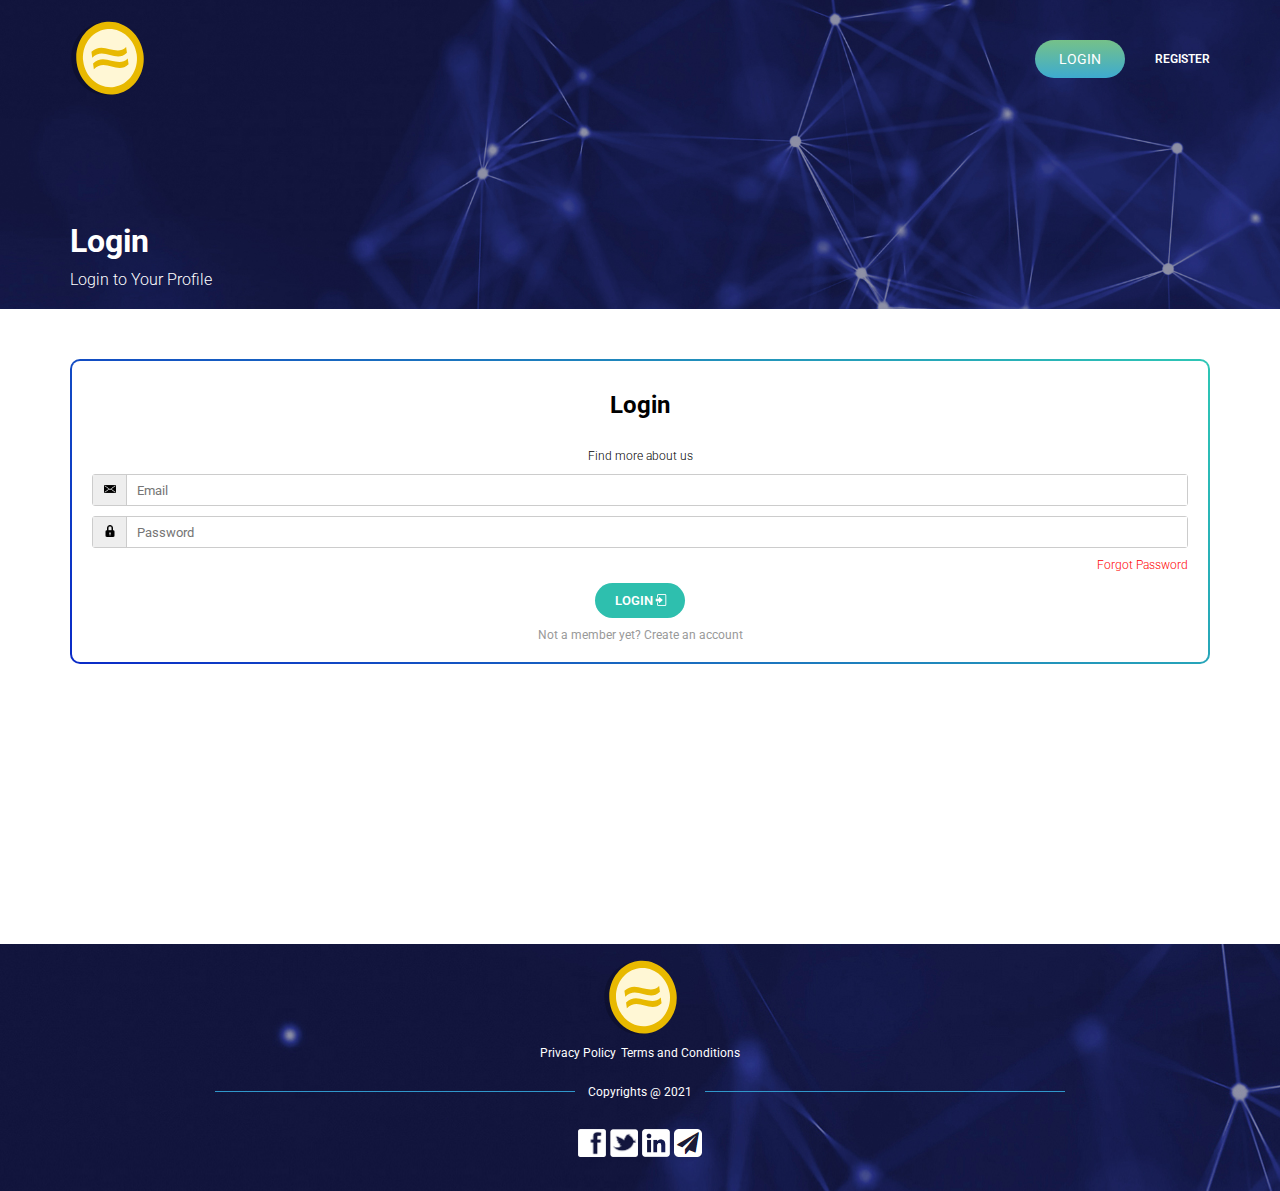
<file: task1/src/index.html>
<!DOCTYPE html>
<html lang="en">
    <head>
        <meta charset="UTF-8">
        <meta http-equiv="X-UA-Compatible" content="IE=edge">
        <meta name="viewport" content="width=device-width, initial-scale=1.0">
        <title>Login</title>
        <link rel="stylesheet" href="css/style.min.css">
        <link href="https://fonts.googleapis.com/css?family=Roboto:300,400,700&amp;subset=cyrillic-ext" rel="stylesheet">
    </head>
    <body>
        <header class="headerContainer">
            <div class="header">
                <img src="../src/img/logo.svg" alt="Logo" class="logo">
                <div class="credentials">
                    <a href="#" class="login">Login</a>
                    <a href="#" class="register">Register</a>
                </div>
            </div>
            <div class="sectionHeader">
                <h1>Login</h1>
                <div class="subheading">Login to Your Profile</div>
            </div>
        </header>
        <section class="sectionContainer">
            <div class="loginSection">
                <h2>Login</h2>
                <a href="#" class="more">Find more about us</a>
                <form class="form">
                    <div class="inputContainer">
                        <div class="inputIcon"><img src="../src/icons/letter.png" alt="Letter"></div>
                        <input type="email" name="email" placeholder="Email" required class="email">
                    </div>
                    <div class="warningEmail">Incorrect email</div>
                    <div class="inputContainer">
                        <div class="inputIcon"><img src="../src/icons/lock.png" alt="Lock"></div>
                        <input type="text" name="password" placeholder="Password" required class="password">
                    </div>
                    <div class="warningPassword">Incorrect password</div>
                    <a href="#" class="passReset">Forgot Password</a>
                    <button type="submit" class="submitLogin">LOGIN</button>
                </form>
                <div class="success">Login successful!</div>
                <div class="createAcc">Not a member yet? <a href="#">Create an account</a></div>
            </div>
        </section>
        <footer class="footerContainer">
            <div class="footer">
                <img src="../src/img/logo.svg" alt="Logo" class="logo">
                <div class="footerLinks">
                    <a href="#">Privacy Policy</a>
                    <a href="#">Terms and Conditions</a>
                </div>
                <div class="copyright">Copyrights @ 2021</div>
                <div class="footerSocials">
                    <a href="#"><img src="../src/icons/fb.png" alt="Facebook"></a>
                    <a href="#"><img src="../src/icons/twitter.png" alt="Twitter"></a>
                    <a href="#"><img src="../src/icons/linkedin.png" alt="Linkedin"></a>
                    <a href="#"><img src="../src/icons/telegram.png" alt="Telegram"></a>
                </div>
            </div>
        </footer>
        <script type="module" src="js/script.js"></script>
    </body>
</html>
</file>
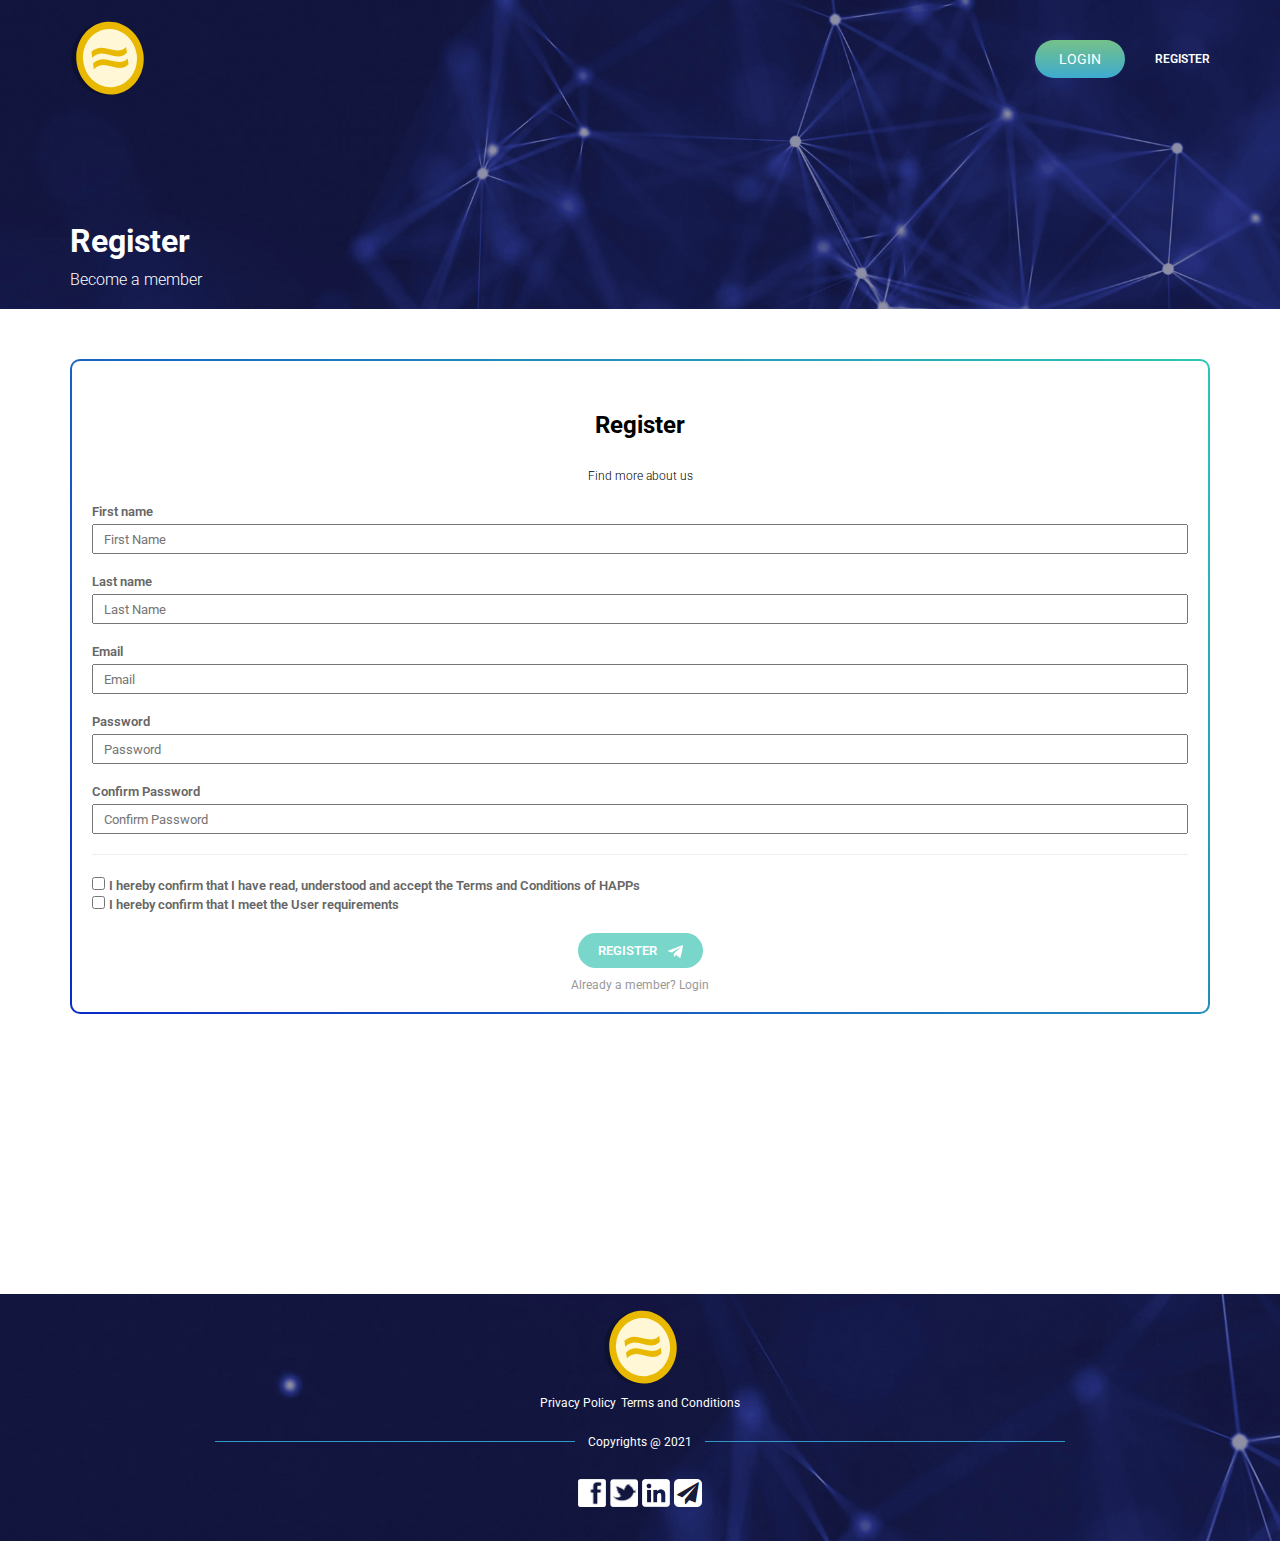
<file: task2/src/index.html>
<!DOCTYPE html>
<html lang="en">
    <head>
        <meta charset="UTF-8">
        <meta http-equiv="X-UA-Compatible" content="IE=edge">
        <meta name="viewport" content="width=device-width, initial-scale=1.0">
        <title>Registration</title>
        <link rel="stylesheet" href="css/style.min.css">
        <link href="https://fonts.googleapis.com/css?family=Roboto:300,400,700&amp;subset=cyrillic-ext" rel="stylesheet">
    </head>
    <body>
        <header class="headerContainer">
            <div class="header">
                <img src="../src/img/logo.svg" alt="Logo" class="logo">
                <div class="credentials">
                    <a href="#" class="login">Login</a>
                    <a href="#" class="register">Register</a>
                </div>
            </div>
            <div class="sectionHeader">
                <h1>Register</h1>
                <div class="subheading">Become a member</div>
            </div>
        </header>
        <section class="sectionContainer">
            <div class="registerSection">
                <h2 class="heading">Register</h2>
                <a href="#" class="more">Find more about us</a>
                <form class="form">      
                    <div class="inputContainer">
                        <label for="fname" class="label">First name</label>                  
                        <input type="text" name="fname" placeholder="First Name" required class="fname" id="fname">
                        <div class="warningFnameShort">Name must have at least 2 characters</div>
                        <div class="warningFnameLong">Name must not be longer than 20 characters</div>
                        <div class="warningFnameLatin">Name must only include latin letters</div>
                    </div>

                    <div class="inputContainer">
                        <label for="lname" class="label">Last name</label>   
                        <input type="text" name="lname" placeholder="Last Name" required class="lname" id="lname">
                        <div class="warningLnameShort">Name must have at least 2 characters</div>
                        <div class="warningLnameLong">Name must not be longer than 20 characters</div>
                        <div class="warningLnameLatin">Name must only include latin letters</div>
                    </div>

                    <div class="inputContainer">
                        <label for="email" class="label">Email</label>   
                        <input type="email" name="email" placeholder="Email" required class="email" id="email">
                        <div class="warningEmail">Incorrect email format</div>
                    </div>

                    <div class="inputContainer">
                        <label for="password" class="label">Password</label>   
                        <input type="text" name="password" placeholder="Password" required class="password" id="password">
                        <div class="warningPasswordShort">Password must be at least 6 characters long</div>
                        <div class="warningPasswordLong">Password must not be longer than 25 characters</div>
                        <div class="warningPasswordLatin">Password must only contain latin letters</div>
                        <div class="warningPasswordLetter">Password must contain at least one letter</div>
                        <div class="warningPasswordDigit">Password must contain at least one digit</div>
                    </div>

                    <div class="inputContainer">
                        <label for="confirmPassword" class="label">Confirm Password</label>   
                        <input type="text" name="confirmPassword" placeholder="Confirm Password" required class="confirmPassword" id="confirmPassword">
                        <div class="warningConfirmPassword">Passwords do not match</div>
                    </div>

                    <div class="divider"></div>

                    <div class="checksContainer">
                        <div>
                            <input type="checkbox" required name="terms" class="termsCheckbox" id="terms">
                            <label for="terms" class="label">I hereby confirm that I have read, understood and accept the Terms and Conditions of HAPPs</label>
                        </div>
                        <div>
                            <input type="checkbox" required name="requirements" class="reqsCheckbox" id="requirements">
                            <label for="requirements" class="label">I hereby confirm that I meet the User requirements</label>
                        </div>
                    </div>

                    <button type="submit" class="submitRegister">REGISTER</button>
                </form>
                <div class="loginAcc">Already a member? <a href="#">Login</a></div>
            </div>
            <div class="welcome hidden">Welcome!</div>
        </section>
        <footer class="footerContainer">
            <div class="footer">
                <img src="../src/img/logo.svg" alt="Logo" class="logo">
                <div class="footerLinks">
                    <a href="#">Privacy Policy</a>
                    <a href="#">Terms and Conditions</a>
                </div>
                <div class="copyright">Copyrights @ 2021</div>
                <div class="footerSocials">
                    <a href="#"><img src="../src/icons/fb.png" alt="Facebook"></a>
                    <a href="#"><img src="../src/icons/twitter.png" alt="Twitter"></a>
                    <a href="#"><img src="../src/icons/linkedin.png" alt="Linkedin"></a>
                    <a href="#"><img src="../src/icons/telegram.png" alt="Telegram"></a>
                </div>
            </div>
        </footer>
        <script type="module" src="js/script.js"></script>
    </body>
</html>
</file>
<file: task1/src/css/style.min.css>
*{-webkit-box-sizing:border-box;box-sizing:border-box;margin:0;padding:0;font-family:"Roboto",sans-serif}.headerContainer{padding:20px;background:url("../img/bg-img.jpg") center center/cover no-repeat}.header{display:-webkit-box;display:-ms-flexbox;display:flex;-webkit-box-pack:justify;-ms-flex-pack:justify;justify-content:space-between;-webkit-box-align:center;-ms-flex-align:center;align-items:center;width:1140px;margin:0 auto;color:#fff}.logo{width:75px}.credentials{display:-webkit-box;display:-ms-flexbox;display:flex;-webkit-box-align:center;-ms-flex-align:center;align-items:center;-webkit-box-pack:justify;-ms-flex-pack:justify;justify-content:space-between;width:175px}.login,.register{text-transform:uppercase;cursor:pointer;text-decoration:none;color:#fff}.login{width:90px;height:38px;line-height:38px;text-align:center;border-radius:20px;background:-webkit-gradient(linear, left bottom, left top, from(#3DABD0), to(#75C189));background:linear-gradient(0deg, #3DABD0 0%, #75C189 100%);font-size:14px}.register{font-size:12px;font-weight:600;-webkit-user-select:none;-moz-user-select:none;-ms-user-select:none;user-select:none}.sectionHeader{width:1140px;margin:0 auto;color:#fff;margin-top:125px}.subheading{font-weight:300;margin-top:10px}.sectionContainer{padding-top:50px;padding-bottom:280px}.loginSection{width:1140px;margin:0 auto;padding:30px 20px 20px 20px;background:linear-gradient(white, white) padding-box,linear-gradient(45deg, #0A2AC7 0%, #2EC6B5 100%) border-box;border-radius:10px;border:2px solid rgba(0,0,0,0);text-align:center}.more{display:inline-block;margin-top:30px;text-decoration:none;color:#000;font-weight:300;font-size:12px}.inputContainer{display:-webkit-box;display:-ms-flexbox;display:flex;-webkit-box-align:center;-ms-flex-align:center;align-items:center;border:1px solid #ccc;margin-top:10px;border-radius:3px}.inputIcon{height:30px;width:35px;padding:5px;background:#eee;border-right:1px solid #ccc}.inputIcon img{height:12px}.email,.password{height:30px;padding:10px;width:100%;border:none}.warningEmail,.warningPassword{color:red;text-align:left;font-size:14px;display:none}.warningActive{display:block}.wrongCredential{border:1px solid red}.success{background:#2ebfae;width:300px;height:150px;color:#fff;font-size:22px;line-height:150px;position:absolute;left:calc(50% - 150px);top:650px;opacity:0}@-webkit-keyframes success{0%{opacity:.5;-webkit-transform:translateY(-200px);transform:translateY(-200px)}25%{opacity:1;-webkit-transform:translateY(-250px);transform:translateY(-250px)}50%{opacity:1;-webkit-transform:translateY(-250px);transform:translateY(-250px)}100%{opacity:.05;-webkit-transform:translateY(-250px);transform:translateY(-250px)}}@keyframes success{0%{opacity:.5;-webkit-transform:translateY(-200px);transform:translateY(-200px)}25%{opacity:1;-webkit-transform:translateY(-250px);transform:translateY(-250px)}50%{opacity:1;-webkit-transform:translateY(-250px);transform:translateY(-250px)}100%{opacity:.05;-webkit-transform:translateY(-250px);transform:translateY(-250px)}}.successActive{-webkit-animation:success 2.5s 1 linear;animation:success 2.5s 1 linear}.passReset{display:inline-block;text-decoration:none;color:red;font-size:12px;font-weight:300;margin-top:10px;width:100%;text-align:right}.submitLogin{color:#fff;width:90px;height:35px;border:none;line-height:10px;background:#2ebfae;font-weight:600;border-radius:20px;position:relative;-moz-text-align-last:left;text-align-last:left;padding-left:20px;cursor:pointer;margin-top:10px}.submitLogin::after{content:"";position:absolute;top:11px;right:18px;background:url("../icons/login.png") center center/cover no-repeat;width:12px;height:12px}.createAcc{color:#999;font-size:12px;margin-top:10px}.createAcc a{color:#999;text-decoration:none}.footerContainer{background:url("../img/bg-img.jpg");padding:15px 0 30px 0}.footer{width:1140px;margin:0 auto;display:-webkit-box;display:-ms-flexbox;display:flex;-webkit-box-orient:vertical;-webkit-box-direction:normal;-ms-flex-direction:column;flex-direction:column;-webkit-box-align:center;-ms-flex-align:center;align-items:center;color:#fff}.footerLinks{width:200px;display:-webkit-box;display:-ms-flexbox;display:flex;-webkit-box-pack:justify;-ms-flex-pack:justify;justify-content:space-between;margin-top:10px}.footerLinks a{text-decoration:none;color:#fff;font-size:12px}.copyright{font-size:12px;margin-top:25px;position:relative}.copyright::before{content:"";position:absolute;height:1px;width:360px;background:#3097cb;top:6px;left:-373px}.copyright::after{content:"";position:absolute;height:1px;width:360px;background:#3097cb;top:6px;right:-373px}.footerSocials{margin-top:30px}.footerSocials img{height:28px}@media(max-width: 1200px){.header{width:900px}.sectionHeader{width:900px}.loginSection{width:900px}.footer{width:900px}}@media(max-width: 991px){.header{width:720px}.sectionHeader{width:720px}.loginSection{width:720px}.footer{width:720px}.copyright::before{width:300px;left:-313px}.copyright::after{width:300px;right:-313px}}@media(max-width: 767px){.header{width:540px}.sectionHeader{width:540px}.loginSection{width:540px}.footer{width:540px}.copyright::before{width:200px;left:-213px}.copyright::after{width:200px;right:-213px}}@media(max-width: 575px){.header{width:280px}.logo{width:50px}.credentials{width:150px}.login{width:70px;height:30px;line-height:30px;border-radius:20px;font-size:12px}.sectionHeader{width:280px}.loginSection{width:280px}.footer{width:280px}.copyright::before{width:75px;left:-88px}.copyright::after{width:75px;right:-88px}}
</file>
<file: task2/src/css/style.min.css>
*{-webkit-box-sizing:border-box;box-sizing:border-box;margin:0;padding:0;font-family:"Roboto",sans-serif}.headerContainer{padding:20px;background:url("../img/bg-img.jpg") center center/cover no-repeat}.header{display:-webkit-box;display:-ms-flexbox;display:flex;-webkit-box-pack:justify;-ms-flex-pack:justify;justify-content:space-between;-webkit-box-align:center;-ms-flex-align:center;align-items:center;width:1140px;margin:0 auto;color:#fff}.logo{width:75px}.credentials{display:-webkit-box;display:-ms-flexbox;display:flex;-webkit-box-align:center;-ms-flex-align:center;align-items:center;-webkit-box-pack:justify;-ms-flex-pack:justify;justify-content:space-between;width:175px}.login,.register{text-transform:uppercase;cursor:pointer;text-decoration:none;color:#fff}.login{width:90px;height:38px;line-height:38px;text-align:center;border-radius:20px;background:-webkit-gradient(linear, left bottom, left top, from(#3DABD0), to(#75C189));background:linear-gradient(0deg, #3DABD0 0%, #75C189 100%);font-size:14px}.register{font-size:12px;font-weight:600;-webkit-user-select:none;-moz-user-select:none;-ms-user-select:none;user-select:none}.sectionHeader{width:1140px;margin:0 auto;color:#fff;margin-top:125px}.subheading{font-weight:300;margin-top:10px}.heading{margin-top:50px}.registerSection{width:1140px;margin:50px auto 280px auto;padding:0 20px;background:linear-gradient(white, white) padding-box,linear-gradient(45deg, #0A2AC7 0%, #2EC6B5 100%) border-box;border-radius:10px;border:2px solid rgba(0,0,0,0);text-align:center}.hidden{display:none}.welcome{font-size:40px;text-align:center;height:200px;line-height:200px}.more{display:inline-block;margin-top:30px;text-decoration:none;color:#000;font-weight:300;font-size:12px}.inputContainer,.checksContainer{display:-webkit-box;display:-ms-flexbox;display:flex;-webkit-box-orient:vertical;-webkit-box-direction:normal;-ms-flex-direction:column;flex-direction:column;-webkit-box-align:start;-ms-flex-align:start;align-items:start;margin-top:20px}.label{color:#666;font-size:13px;font-weight:600;margin-bottom:5px}.fname,.lname,.email,.password,.confirmPassword{height:30px;padding:10px;width:100%}.warningFnameShort,.warningFnameLong,.warningFnameLatin,.warningLnameShort,.warningLnameLong,.warningLnameLatin,.warningEmail,.warningPasswordShort,.warningPasswordLong,.warningPasswordLatin,.warningPasswordLetter,.warningPasswordDigit,.warningConfirmPassword{color:red;text-align:left;font-size:14px;display:none}.warningActive{display:block}.wrongCredential{border:2px solid red}.divider{width:100%;height:1px;background:#eee;margin-top:20px}.submitRegister{color:#fff;width:125px;height:35px;border:none;line-height:10px;background:#78d6cb;font-weight:600;border-radius:20px;position:relative;-moz-text-align-last:left;text-align-last:left;padding-left:20px;cursor:pointer;margin-top:20px}.submitRegister::after{content:"";position:absolute;top:11px;right:20px;background:url("../icons/register.png") center center/cover no-repeat;width:15px;height:15px}.loginAcc{color:#999;font-size:12px;margin-top:10px;margin-bottom:20px}.loginAcc a{color:#999;text-decoration:none}.footerContainer{background:url("../img/bg-img.jpg");padding:15px 0 30px 0}.footer{width:1140px;margin:0 auto;display:-webkit-box;display:-ms-flexbox;display:flex;-webkit-box-orient:vertical;-webkit-box-direction:normal;-ms-flex-direction:column;flex-direction:column;-webkit-box-align:center;-ms-flex-align:center;align-items:center;color:#fff}.footerLinks{width:200px;display:-webkit-box;display:-ms-flexbox;display:flex;-webkit-box-pack:justify;-ms-flex-pack:justify;justify-content:space-between;margin-top:10px}.footerLinks a{text-decoration:none;color:#fff;font-size:12px}.copyright{font-size:12px;margin-top:25px;position:relative}.copyright::before{content:"";position:absolute;height:1px;width:360px;background:#3097cb;top:6px;left:-373px}.copyright::after{content:"";position:absolute;height:1px;width:360px;background:#3097cb;top:6px;right:-373px}.footerSocials{margin-top:30px}.footerSocials img{height:28px}@media(max-width: 1200px){.header{width:900px}.sectionHeader{width:900px}.registerSection{width:900px}.footer{width:900px}}@media(max-width: 991px){.header{width:720px}.sectionHeader{width:720px}.registerSection{width:720px}.footer{width:720px}.copyright::before{width:300px;left:-313px}.copyright::after{width:300px;right:-313px}}@media(max-width: 767px){.header{width:540px}.sectionHeader{width:540px}.registerSection{width:540px}.footer{width:540px}.copyright::before{width:200px;left:-213px}.copyright::after{width:200px;right:-213px}}@media(max-width: 575px){.header{width:280px}.logo{width:50px}.credentials{width:150px}.login{width:70px;height:30px;line-height:30px;border-radius:20px;font-size:12px}.sectionHeader{width:280px}.registerSection{width:280px}.footer{width:280px}.copyright::before{width:75px;left:-88px}.copyright::after{width:75px;right:-88px}}
</file>
